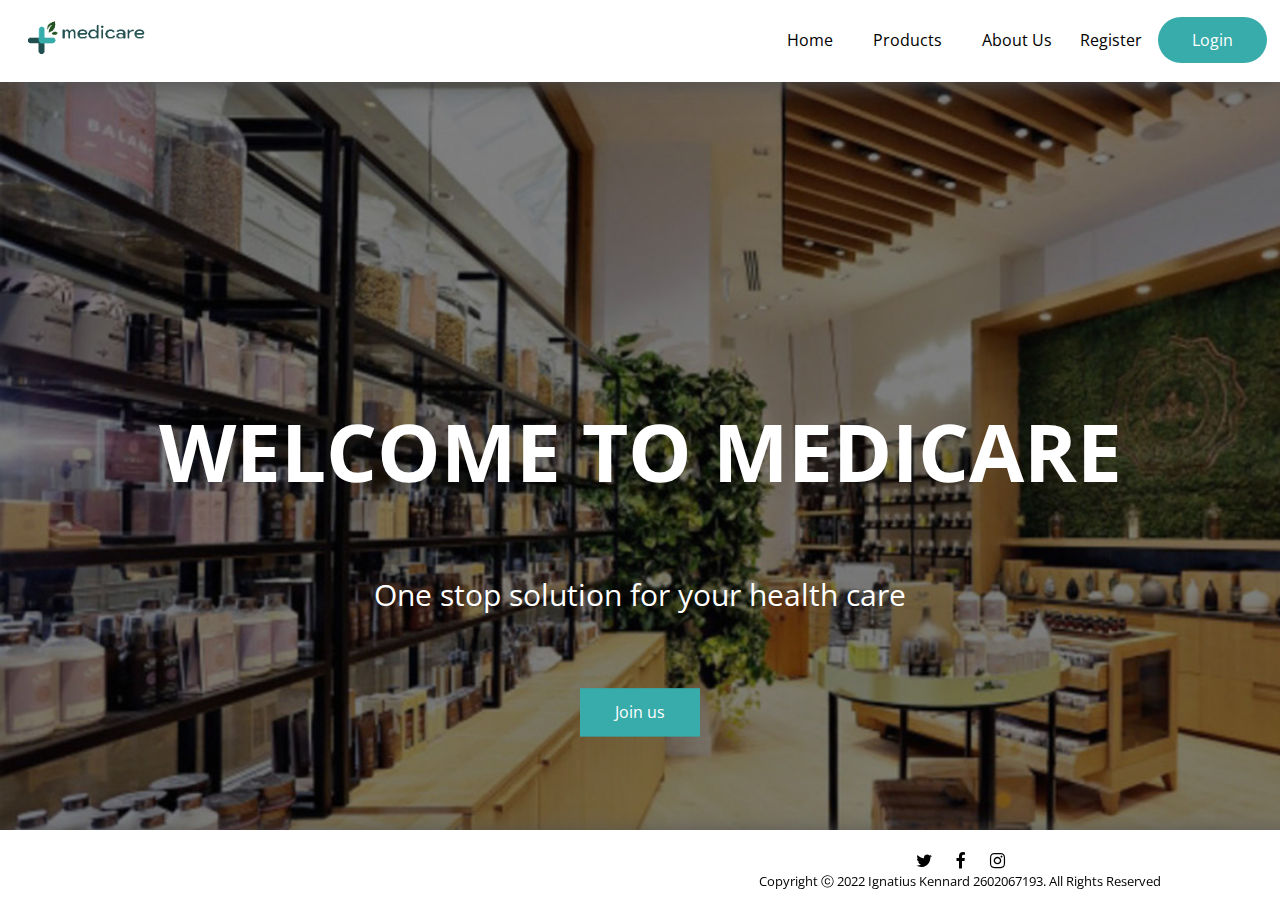
<file: Web/index.html>
<!DOCTYPE html>
<html lang="en">
<head>
    <meta charset="UTF-8">
    <meta http-equiv="X-UA-Compatible" content="IE=edge">
    <meta name="viewport" content="width=device-width, initial-scale=1.0">
    <title>Medicare - Home</title> <!-- Title shown in web -->
    <meta name="description" content="">
    <meta name="viewport" content="width=device-width", initial-scale="1">
    <link rel="icon" type="image/png" href="iconsmallroundcircle.png">
    <link rel="stylesheet" href="style.css"> <!-- connector between html and css file-->
    <link rel="preconnect" href="https://fonts.googleapis.com"> <!-- font for web -->
    <link rel="preconnect" href="https://fonts.gstatic.com" crossorigin>
    <link href="https://fonts.googleapis.com/css2?family=Open+Sans&display=swap" rel="stylesheet"> <!-- font for web-->
    <link rel="stylesheet" href="https://cdnjs.cloudflare.com/ajax/libs/font-awesome/4.7.0/css/font-awesome.min.css" />  <!-- icons for socials-->

    <style>
      body {
        background-image: url('homeblack.jpg');
        background-repeat: no-repeat;
        background-attachment: fixed;
        background-size: cover;
        }
    </style>
</head>
<body>
     <section class = "header">
        <nav>
         <a href="index.html"><img src=icon.png></a>
            <div class = "nav-links">
                <ul>
                    <li><a href="index.html">Home</a></li>
                <div class="dropbtn">
                    <li><a href="">Products</a></li>
                        <div class="dropdown-content">
                            <a href="">Healthcare</a>
                            <a href="cosmetic.html">Cosmetic</a>
                            <a href="">Misc.</a>
                        </div>
                </div>
                    <li><a href="about.html">About Us</a></li>
                    <li><a href="register.html">Register</a></li>
                    <a href="login.html" class="loginbutton">Login</a></li>
                </ul>
            </div>
        </nav>
    </section>
        <div class="text-box">
            <h1> WELCOME TO MEDICARE</h1>
            <p>One stop solution for your health care</p>
            <a href="" class="joinusbox">Join us</a>
        </div>

        <div class ="footer">
            <footer>
                <div class="footercontent">
                <ul class="socials">
                    <li><a href="#"><i class= "fa fa-twitter"></i></a></li>
                    <li><a href="#"><i class= "fa fa-facebook"></i></a></li>
                    <li><a href="#"><i class= "fa fa-instagram"></i></a></li>
                </ul>
                <p class="copyright">Copyright ⓒ 2022 Ignatius Kennard 2602067193. All Rights Reserved</p>
                </div>
            </footer>
        </div>
</body>
</html>
</file>
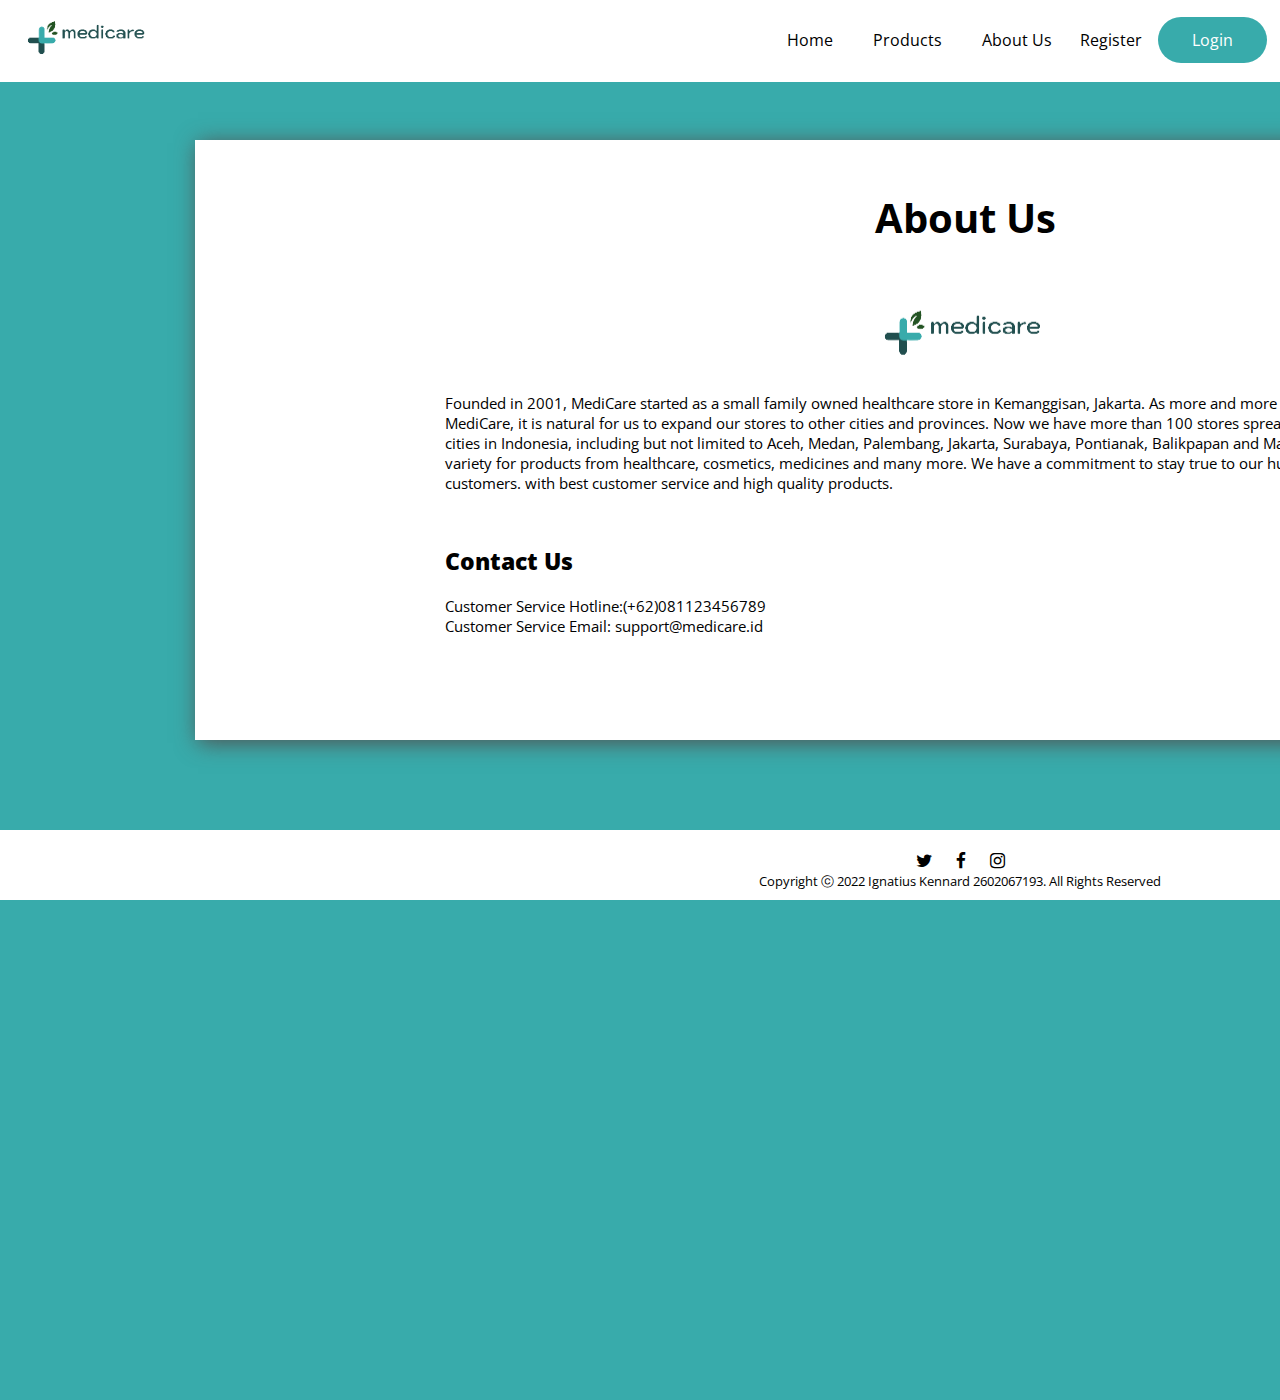
<file: Web/about.html>
<!DOCTYPE html>
<html lang="en">
<head>
    <meta charset="UTF-8">
    <meta http-equiv="X-UA-Compatible" content="IE=edge">
    <meta name="viewport" content="width=device-width, initial-scale=1.0">
    <title>Medicare - About Us</title> <!-- Title shown in web -->
    <meta name="description" content="">
    <meta name="viewport" content="width=device-width", initial-scale="1">
    <link rel="icon" type="image/png" href="iconsmallroundcircle.png">
    <link rel="stylesheet" href="about.css"> <!-- connector between html and css file-->
    <link rel="preconnect" href="https://fonts.googleapis.com"> <!-- font for web -->
    <link rel="preconnect" href="https://fonts.gstatic.com" crossorigin>
    <link href="https://fonts.googleapis.com/css2?family=Open+Sans&display=swap" rel="stylesheet"> <!-- font for web-->
    <link rel="stylesheet" href="https://cdnjs.cloudflare.com/ajax/libs/font-awesome/4.7.0/css/font-awesome.min.css" />  <!-- icons for socials-->


</head>

<style>
    body{
        background-color: #38abab;
    }
</style>
<body scroll="no" style="overflow: hidden">
    <section class = "header">
        <nav>
         <a href="index.html"><img src=icon.png></a>
            <div class = "nav-links">
                <ul>
                    <li><a href="index.html">Home</a></li>
                    <div class="dropbtn">
                        <li><a href="">Products</a></li>
                            <div class="dropdown-content">
                                <a href="">Healthcare</a>
                                <a href="cosmetic.html">Cosmetic</a>
                                <a href="">Misc.</a>
                            </div>
                    </div>
                    <li><a href="about.html">About Us</a></li>
                    <li><a href="register.html">Register</a></li>
                    <a href="login.html" class="loginbutton">Login</a></li>
                </ul>
            </div>
        </nav>
    </section>
    <div class = "aboutus">
       <h1>About Us</h1>
    <div class = "logo">
        <a href="index.html"><img src=icon.png></a>
    </div>
    <div class="aboutuscontent">
       <p>Founded in 2001, MediCare started as a small family owned healthcare store in Kemanggisan, Jakarta. As more and more people get to know about
        MediCare, it is natural for us to expand our stores to other cities and provinces. Now we have more than 100 stores spread out in almost every major cities
        in Indonesia, including but not limited to Aceh, Medan, Palembang, Jakarta, Surabaya, Pontianak, Balikpapan and Makassar. We also offers a wider variety
        for products from healthcare, cosmetics, medicines and many more. We have a commitment to stay true to our humble origin and serving our customers.
        with best customer service and high quality products. 
       </p>
       <div class="contactus">
       <h2><b>Contact Us</b></h2>
       </div>
       <div class="customerservice">
        <p>
        Customer Service Hotline:(+62)081123456789
        </p>
        <p>
        Customer Service Email: support@medicare.id
        </p>
        </div>
     </div>
     </div>
    
        <div class ="footer">
            <footer>
                <div class="footercontent">
                <ul class="socials">
                    <li><a href="#"><i class= "fa fa-twitter"></i></a></li>
                    <li><a href="#"><i class= "fa fa-facebook"></i></a></li>
                    <li><a href="#"><i class= "fa fa-instagram"></i></a></li>
                </ul>
                <p class="copyright">Copyright ⓒ 2022 Ignatius Kennard 2602067193. All Rights Reserved</p>
                </div>
            </footer>
        </div>
</body>
</html>
</file>
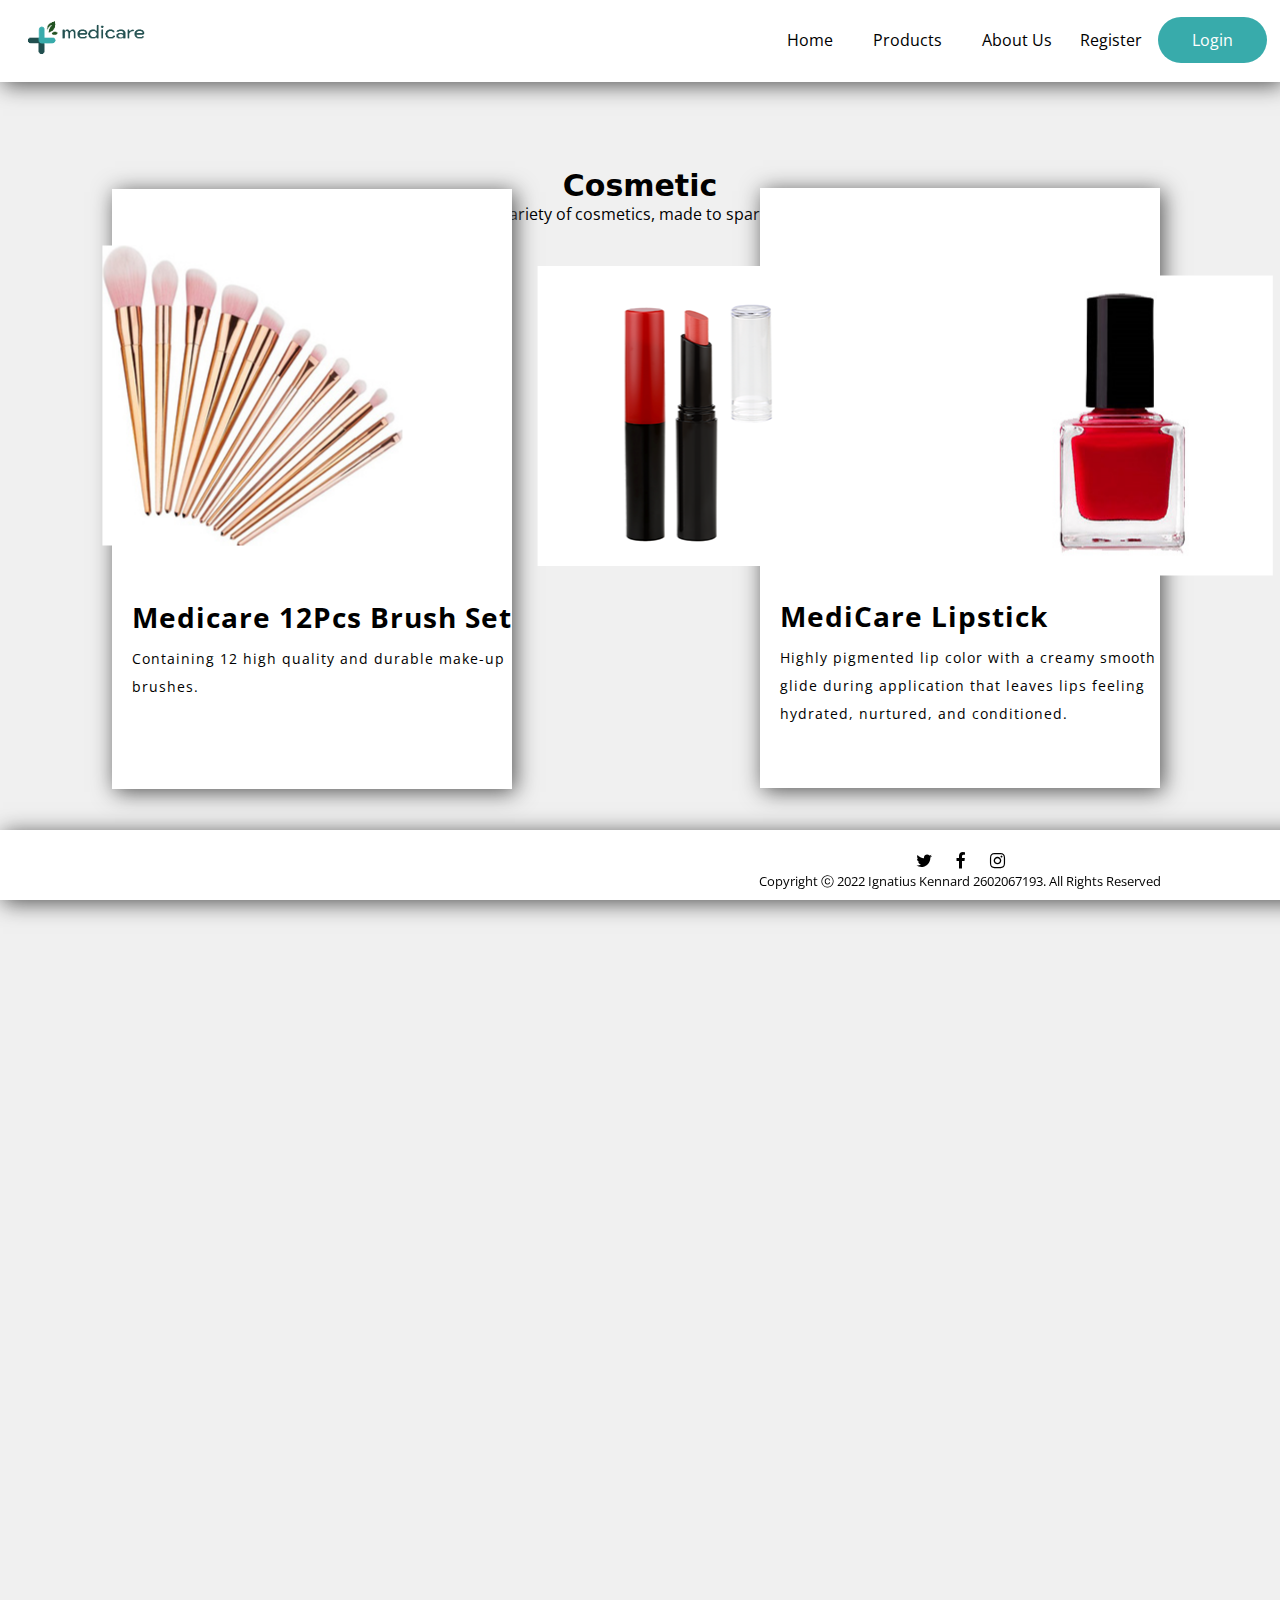
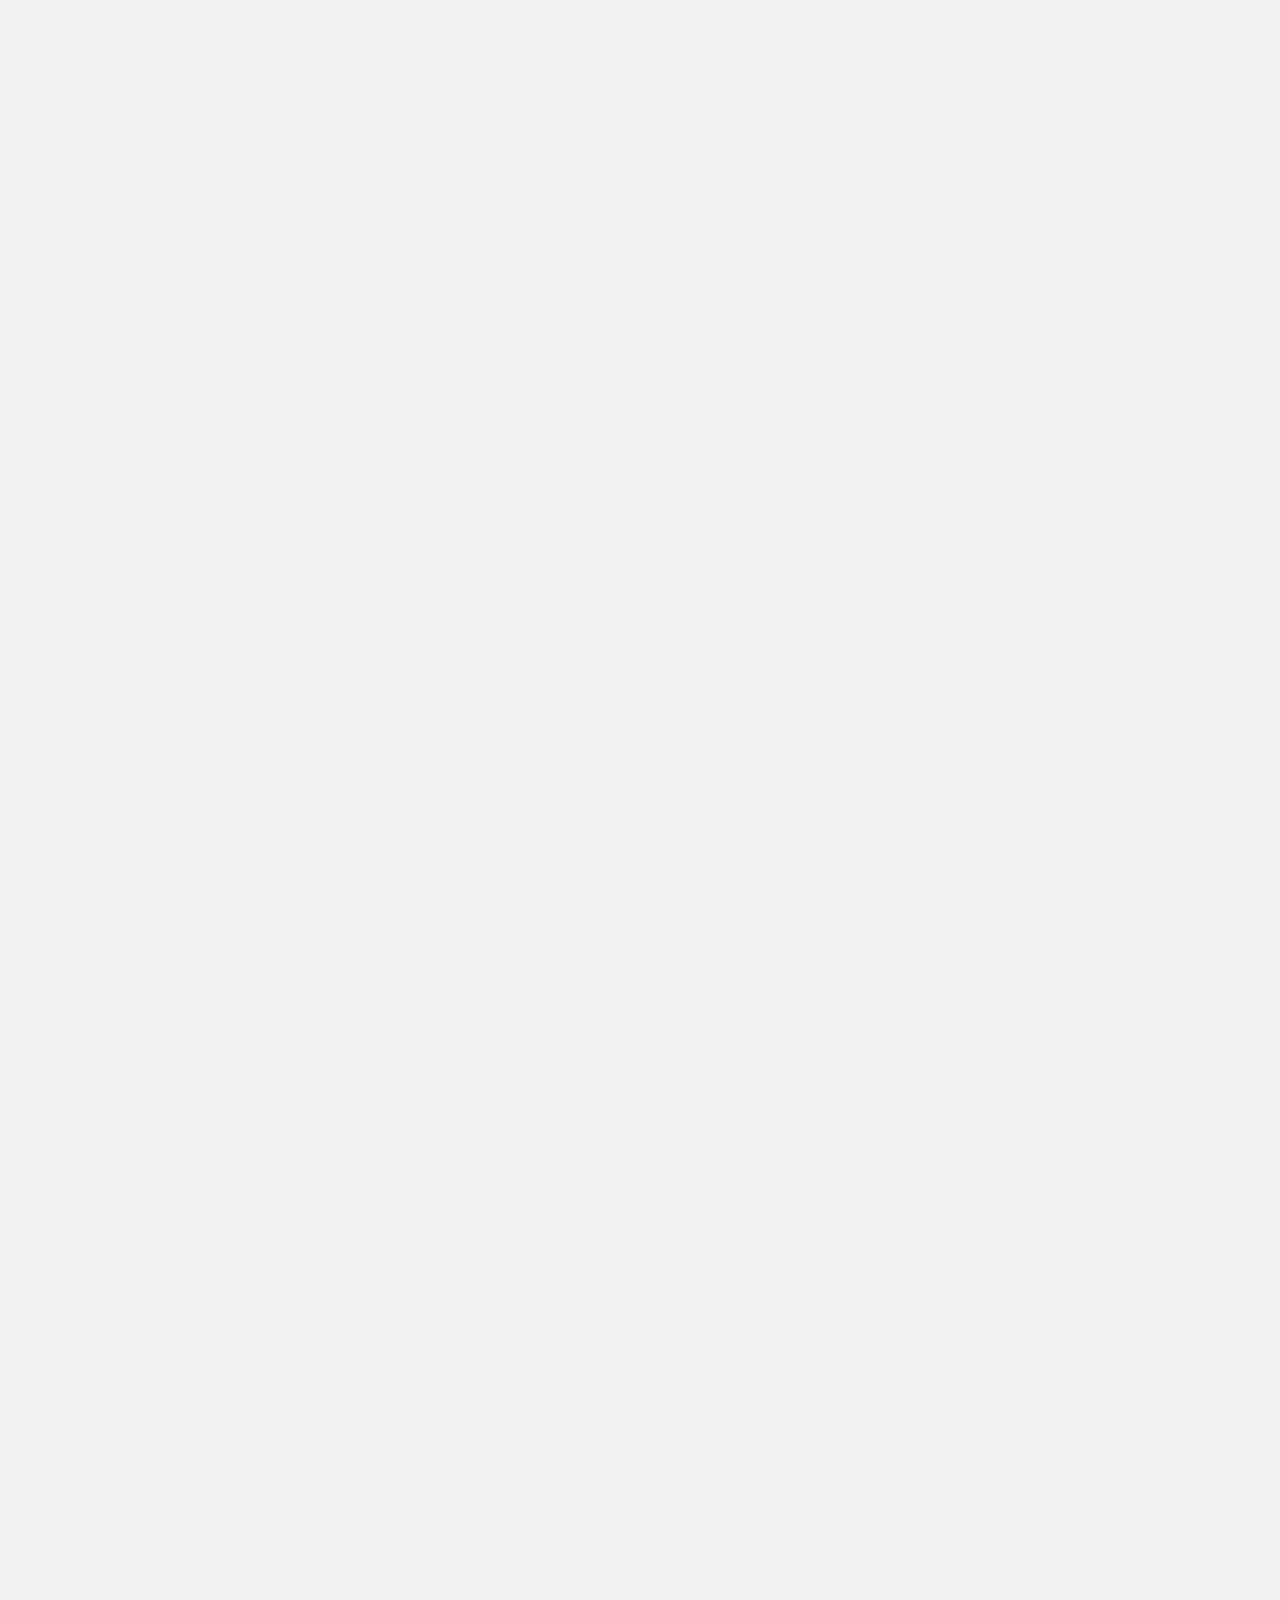
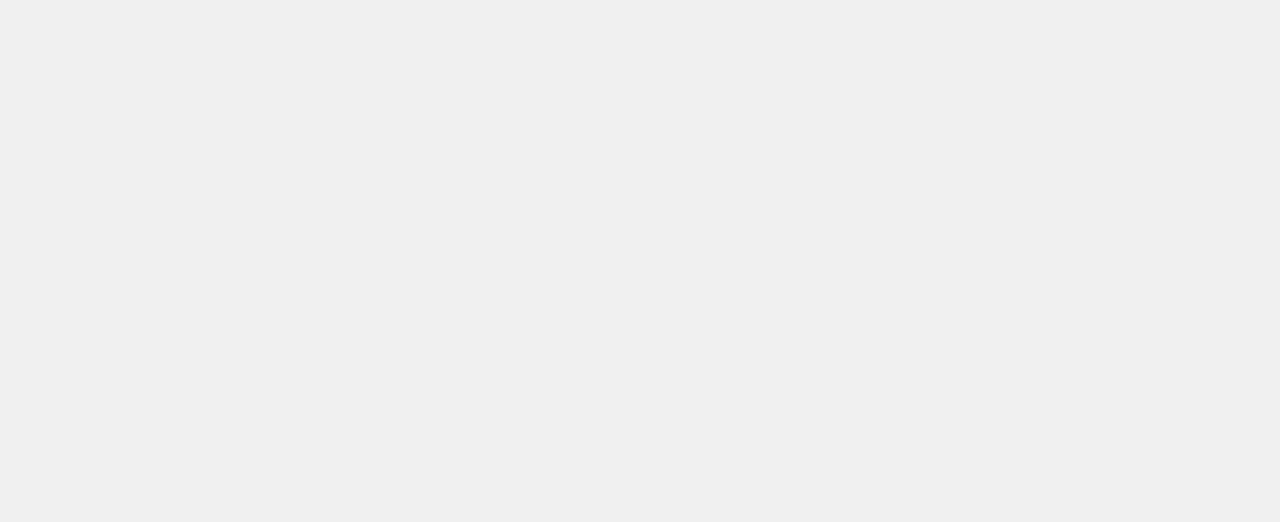
<file: Web/cosmetic.html>
<!DOCTYPE html>
<html lang="en">
<head>
    <meta charset="UTF-8">
    <meta http-equiv="X-UA-Compatible" content="IE=edge">
    <meta name="viewport" content="width=device-width, initial-scale=1.0">
    <title>Medicare - Cosmetic</title> <!-- Title shown in web -->
    <meta name="description" content="">
    <meta name="viewport" content="width=device-width", initial-scale="1">
    <link rel="icon" type="image/png" href="iconsmallroundcircle.png">
    <link rel="stylesheet" href="cosmetic.css"> <!-- connector between html and css file-->
    <link rel="preconnect" href="https://fonts.googleapis.com"> <!-- font for web -->
    <link rel="preconnect" href="https://fonts.gstatic.com" crossorigin>
    <link href="https://fonts.googleapis.com/css2?family=Open+Sans&display=swap" rel="stylesheet"> <!-- font for web-->
    <link rel="stylesheet" href="https://cdnjs.cloudflare.com/ajax/libs/font-awesome/4.7.0/css/font-awesome.min.css" />  <!-- icons for socials-->

    <style>
      body{
        background-color: rgb(240, 240, 240);
      }

    </style>
</head>
<body scroll="no" style="overflow:hidden;"> <!--scroll = no style overflow:hidden-->
    <section class = "header">
        <nav>
         <a href="index.html"><img src=icon.png></a>
            <div class = "nav-links">
                <ul>
                    <li><a href="index.html">Home</a></li>
                <div class="dropbtn">
                    <li><a href="">Products</a></li>
                        <div class="dropdown-content">
                            <a href="">Healthcare</a>
                            <a href="cosmetic.html">Cosmetic</a>
                            <a href="">Misc.</a>
                        </div>
                </div>
                    <li><a href="about.html">About Us</a></li>
                    <li><a href="register.html">Register</a></li>
                    <a href="login.html" class="loginbutton">Login</a></li>
                </ul>
            </div>
        </nav>
    </section>
      
 <div class="itemlisting">
    <div class="item1">
        <div class="pageheader">
            <h1>Cosmetic</h1>
            <p>Choose from a wide variety of cosmetics, made to spark the beauty inside you</p>
        </div>
        <div class="box1">
            <h1>Medicare 12Pcs Brush Set</h1>
            <p> Containing 12 high quality and durable make-up brushes.</p>
        </div>
        <div class="itemimage"><a href="cosmetic.html"><img src=brush300.jpg></a></div>
    </div>

    <div class="item2">
        <div class="box2">
            <h1> MediCare Lipstick </h1>
            <p>Highly pigmented lip color with a creamy smooth glide during application that leaves lips feeling hydrated, nurtured, and conditioned.</p>
        </div>
        <div class="itemimage2"><a href="cosmetic.html"><img src=lipstick300.png></a></div>
    </div>
    
    <div class="item3">
    <div class="box3">
            <h1> MediCare Nail Polish </h1> <!--best selling-->
            <p>Choose from a wide variety of colors, guaranteed to last long and easily removable.</p>
        </div>
        <div class="bestselling">
            <h1>Best Selling !</h1>
        </div>
        <div class="itemimage3"><a href="cosmetic.html"><img src=nail_polish300.jpg></div>
    </div>
</div>

      <div class ="footer">
            <footer>
                <div class="footercontent">
                <ul class="socials">
                    <li><a href="#"><i class= "fa fa-twitter"></i></a></li>
                    <li><a href="#"><i class= "fa fa-facebook"></i></a></li>
                    <li><a href="#"><i class= "fa fa-instagram"></i></a></li>
                </ul>
                <p class="copyright">Copyright ⓒ 2022 Ignatius Kennard 2602067193. All Rights Reserved</p>
                </div>
            </footer>
        </div>

</body>
</html>
</file>
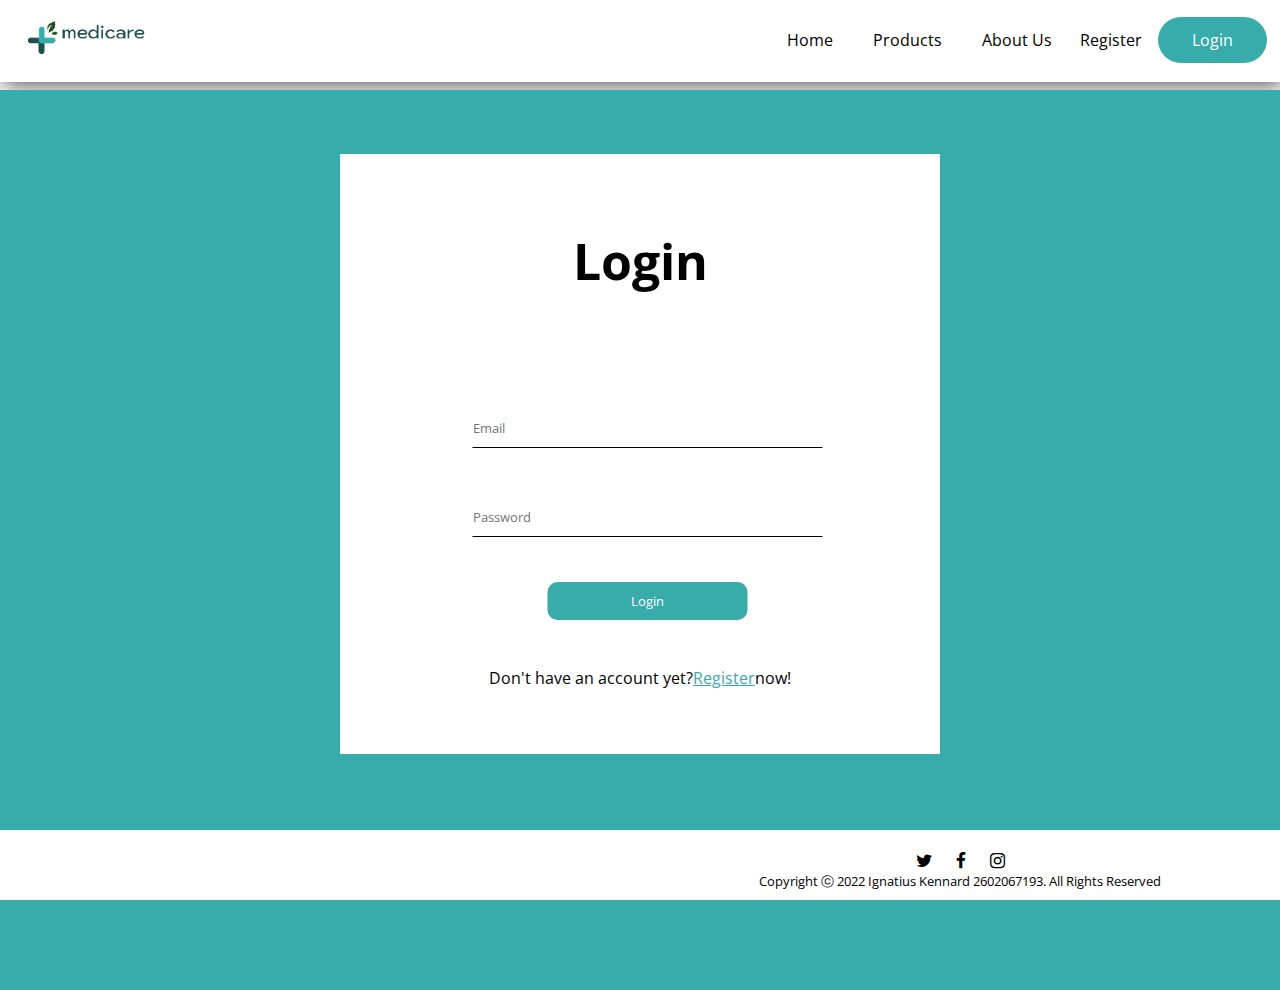
<file: Web/login.html>
<!DOCTYPE html>
<html lang="en">
<head>
    <meta charset="UTF-8">
    <meta http-equiv="X-UA-Compatible" content="IE=edge">
    <meta name="viewport" content="width=device-width, initial-scale=1.0">
    <title>Medicare - Login</title> <!-- Title shown in web -->
    <meta name="description" content="">
    <meta name="viewport" content="width=device-width", initial-scale="1">
    <link rel="icon" type="image/png" href="iconsmallroundcircle.png">
    <link rel="stylesheet" href="login.css"> <!-- connector between html and css file-->
    <link rel="preconnect" href="https://fonts.googleapis.com"> <!-- font for web -->
    <link rel="preconnect" href="https://fonts.gstatic.com" crossorigin>
    <link href="https://fonts.googleapis.com/css2?family=Open+Sans&display=swap" rel="stylesheet"> <!-- font for web-->
    <link rel="stylesheet" href="https://cdnjs.cloudflare.com/ajax/libs/font-awesome/4.7.0/css/font-awesome.min.css" />  <!-- icons for socials-->
    <script src="login.js"></script>
 
</head>
<body scroll="no" style="overflow: hidden">
    <section class = "header">
        <nav>
         <a href="index.html"><img src=icon.png></a>
            <div class = "nav-links">
                <ul>
                    <li><a href="index.html">Home</a></li>
                <div class="dropbtn">
                    <li><a href="">Products</a></li>
                        <div class="dropdown-content">
                            <a href="">Healthcare</a>
                            <a href="cosmetic.html">Cosmetic</a>
                            <a href="">Misc.</a>
                        </div>
                </div>
                    <li><a href="about.html">About Us</a></li>
                    <li><a href="register.html">Register</a></li>
                    <a href="login.html" class="loginbutton">Login</a></li>
                </ul>
            </div>
        </nav>
    </section>
    
<div class="hero">
    <div class="form-box">
        <h1><center>Login</center></h1>
        <div class="registerbtn">
            <p>Don't have an account yet?<a href="register.html">Register</a>now!</p>
        </div>
        <form class="input-group">
            <input type="text" class="input-field" placeholder="Email" required id="email">
            <input type="text" class="input-field" placeholder="Password" required id="password">
            <input type="submit" class="submitbtn" value="Login" name="" oneclick="validate">
        </form>
    </div>
</div>

        <div class ="footer">
            <footer>
                <div class="footercontent">
                <ul class="socials">
                    <li><a href="#"><i class= "fa fa-twitter"></i></a></li>
                    <li><a href="#"><i class= "fa fa-facebook"></i></a></li>
                    <li><a href="#"><i class= "fa fa-instagram"></i></a></li>
                </ul>
                <p class="copyright">Copyright ⓒ 2022 Ignatius Kennard 2602067193. All Rights Reserved</p>
                </div>
            </footer>
        </div>

</body>
</html>
</file>
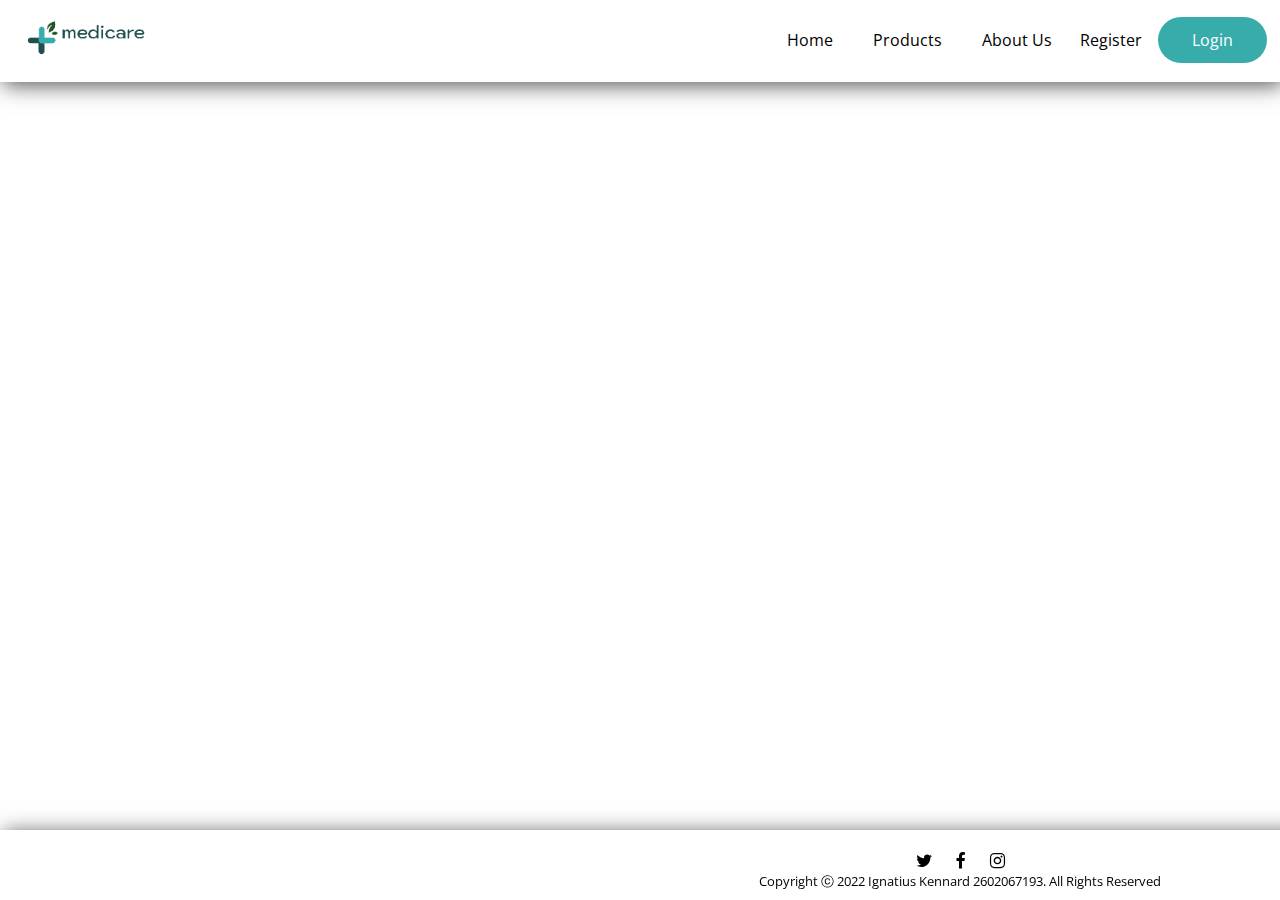
<file: Web/register.html>
<!DOCTYPE html>
<html lang="en">
<head>
    <meta charset="UTF-8">
    <meta http-equiv="X-UA-Compatible" content="IE=edge">
    <meta name="viewport" content="width=device-width, initial-scale=1.0">
    <title>Medicare - Home</title> <!-- Title shown in web -->
    <meta name="description" content="">
    <meta name="viewport" content="width=device-width", initial-scale="1">
    <link rel="icon" type="image/png" href="iconsmallroundcircle.png">
    <link rel="stylesheet" href="register.css"> <!-- connector between html and css file-->
    <link rel="preconnect" href="https://fonts.googleapis.com"> <!-- font for web -->
    <link rel="preconnect" href="https://fonts.gstatic.com" crossorigin>
    <link href="https://fonts.googleapis.com/css2?family=Open+Sans&display=swap" rel="stylesheet"> <!-- font for web-->
    <link rel="stylesheet" href="https://cdnjs.cloudflare.com/ajax/libs/font-awesome/4.7.0/css/font-awesome.min.css" />  <!-- icons for socials-->

    <style>

    </style>

</head>
<body>
     <section class = "header">
        <nav>
         <a href="index.html"><img src=icon.png></a>
            <div class = "nav-links">
                <ul>
                    <li><a href="index.html">Home</a></li>
                <div class="dropbtn">
                    <li><a href="">Products</a></li>
                        <div class="dropdown-content">
                            <a href="">Healthcare</a>
                            <a href="cosmetic.html">Cosmetic</a>
                            <a href="">Misc.</a>
                        </div>
                </div>
                    <li><a href="about.html">About Us</a></li>
                    <li><a href="">Register</a></li>
                    <a href="login.html" class="loginbutton">Login</a></li>
                </ul>
            </div>
        </nav>
    </section>



        <div class ="footer">
            <footer>
                <div class="footercontent">
                <ul class="socials">
                    <li><a href="#"><i class= "fa fa-twitter"></i></a></li>
                    <li><a href="#"><i class= "fa fa-facebook"></i></a></li>
                    <li><a href="#"><i class= "fa fa-instagram"></i></a></li>
                </ul>
                <p class="copyright">Copyright ⓒ 2022 Ignatius Kennard 2602067193. All Rights Reserved</p>
                </div>
            </footer>
        </div>
</body>
</html>
</file>
<file: Web/style.css>
*{
    box-sizing: border-box;
    margin: 0; 
    padding: 0;
    font-family: 'Open Sans', sans-serif; 
}
body {
    background-repeat: no-repeat;
  }

.loginbutton{
    background-color: #38abab;
    border-radius: 30px;
    text-decoration: none;
    color: white;
    padding: 12px 34px;
    font-size: 13; 
}

.loginbutton a:hover{
    background-color:  #2f9191;
}

.loginbutton:hover{
    background-color: #2f9191;
    border: none;
}

.header{
    min-height: 100vh;
    width: 100%;
    background-color: linear-gradient(rgba(4,9,30,0.7));
    position: relative;
}

nav{
    display: flex;
    padding: 1% 1%;
    justify-content: space-between;
    align-items: center;
    background-color:white;
    box-shadow: 3px 3px 21px #525252;
}

nav img{
    width: 150px; 
}

.nav-links{
    flex: 1; 
    text-align: right;
}

.nav-links ul li{
    list-style: none;
    display: inline-block;
    padding: 8px 12px; 
    position: relative;
}
.nav-links ul li a{
    color: black; 
    text-decoration: none ;
    font-size : 16px; 
}

.nav-links ul li::after{
    content: '';
    width: 0%;
    height: 2px;
    background: #38abab;
    display: block; 
    margin: auto;
    transition: 0.5s; 
}

.nav-links ul li:hover::after{
    width: 100%; 
}

.dropbtn{
    list-style: none;
    display: inline-block;
    padding: 8px 12px; 
    position: relative;
}

.dropdown-content{
    display: none;
    position: absolute;
    background-color: #f1f1f1;
    min-width: 50px;
    box-shadow: 3px 3px 21px #525252;;
    z-index: 1;
    border-radius: 4px;
    text-align: left;
    
}

.dropdown-content a{
    color: black; 
    padding: 12px 16px; 
    text-decoration: none;
    display: block;
    border-radius: 4px;
}

.dropbtn:hover .dropdown-content{display:block;}

.dropdown-content a:hover{color: #38abab;}

.text-box{
    width: 100%;
    color: white;
    position: absolute;
    top: 50%;
    left: 50%; 
    transform: translate(-50%, -20%); 
    text-align: center;
    vertical-align: middle;
}

.text-box h1{
    font-size: 80px; 

}

.text-box p{
    margin: 10px 0 40px;
    padding: 10px;
    font-size: 30px;
    color: white;
    transform: translate(0%, 80%);
}

.joinusbox{
    display: inline-block;
    text-decoration: none;
    color: white;
    border: 1px solid #38abab;
    background-color: #38abab;
    padding: 12px 34px;
    font-size: 20;
    transform: translate(0%, 150%);
}


.footer{
    position: fixed; 
    bottom: 0px; 
    text-align: center;
    vertical-align: bottom;
    color: black;
    border: 1px;
    background-color: white;
    width: 1920px; 
    height: 70px; 
    padding-top: 20px;
    box-shadow: 3px 3px 21px #525252;
}

.socials li{
    display: inline;
    padding: 10px 10px; 
}

.socials a i{
    color : black; 
    font-size: 1.1rem;
}

.copyright{
    color: black;
    font-size: small;
}
</file>
<file: Web/about.css>
*{
    box-sizing: border-box;
    margin: 0; 
    padding: 0;
    font-family: 'Open Sans', sans-serif; 
}
body {
    background-repeat: no-repeat;
  }

.loginbutton{
    background-color: #38abab;
    border-radius: 30px;
    text-decoration: none;
    color: white;
    padding: 12px 34px;
    font-size: 13; 
}

.loginbutton a:hover{
    background-color:  #2f9191;
}

.loginbutton:hover{
    background-color: #2f9191;
    border: none;
}

.header{
    min-height: 100vh;
    width: 100%;
    background-color: linear-gradient(rgba(4,9,30,0.7));
    position: relative;
}

nav{
    display: flex;
    padding: 1% 1%;
    justify-content: space-between;
    align-items: center;
    background-color:white;
    /* box-shadow: 3px 3px 21px #525252; */
}

nav img{
    width: 150px; 
}

.nav-links{
    flex: 1; 
    text-align: right;
}

.nav-links ul li{
    list-style: none;
    display: inline-block;
    padding: 8px 12px; 
    position: relative;
}
.nav-links ul li a{
    color: black; 
    text-decoration: none ;
    font-size : 16px; 
}

.nav-links ul li::after{
    content: '';
    width: 0%;
    height: 2px;
    background: #38abab;
    display: block; 
    margin: auto;
    transition: 0.5s; 
}

.nav-links ul li:hover::after{
    width: 100%; 
}

.dropbtn{
    list-style: none;
    display: inline-block;
    padding: 8px 12px; 
    position: relative;
}

.dropdown-content{
    display: none;
    position: absolute;
    background-color: #f1f1f1;
    min-width: 50px;
    box-shadow: 3px 3px 21px #525252;;
    z-index: 1;
    border-radius: 4px;
    text-align: left;
    
}

.dropdown-content a{
    color: black; 
    padding: 12px 16px; 
    text-decoration: none;
    display: block;
    border-radius: 4px;
}

.dropbtn:hover .dropdown-content{display:block;}

.dropdown-content a:hover{color: #38abab;}

.aboutus{
  height: 600px;
  width: 1500px;
  background-color: white;
  display: absolute;
  text-align: center;
  transform: translate(13%, -110%);
  box-shadow: 3px 3px 21px #525252;
  padding-top: 50px;
  padding-bottom: 10px; 
  padding-left: 40px;
  font-size: 20px;
  margin-top: -100px;
 
}

.logo{
    transform: translate(0%, 75%);
}

.aboutuscontent{
    height: 500px;
    width: 1050px;
    background: none;
    display: absolute;
    text-align: left;
    transform: translate(20%, 15%);
    font-size: 15px;
}

.contactus{
    height: 250px;
    width: 250px;
    background: none;
    display: absolute;
    text-align: left;
    transform: translate(0%, 5%);
    font-size: 15px;
    margin-top: 40px;
}

.customerservice{
    height: 250px;
    width: 500px;
    background: none;
    display: absolute;
    text-align: left;
    transform: translate(0%, -75%);
    font-size: 15px;
}

.footer{
    position: fixed; 
    bottom: 0px; 
    text-align: center;
    vertical-align: bottom;
    color: black;
    border: 1px;
    background-color: white;
    width: 1920px; 
    height: 70px; 
    padding-top: 20px;
    /* box-shadow: 3px 3px 21px #525252; */

}

.socials ul{
    min-width: 696px;
	list-style: none;
	padding-top: 20px;
    color: black; 
    font-size: 30px;
}

.socials li{
    display: inline;
    padding: 10px 10px; 
}

.socials a i{
    color : black; 
    font-size: 1.1rem;
}

.copyright{
    color: black;
    font-size: small;
}
</file>
<file: Web/cosmetic.css>
*{
    box-sizing: border-box;
    margin: 0; 
    padding: 0;
    font-family: 'Open Sans', sans-serif; 
}
body {
    background-repeat: no-repeat;
  }

.loginbutton{
    background-color: #38abab;
    border-radius: 30px;
    text-decoration: none;
    color: white;
    padding: 12px 34px;
    font-size: 13; 
}

.loginbutton a:hover{
    background-color:  #2f9191;
}

.loginbutton:hover{
    background-color: #2f9191;
    border: none;
}

.header{
    min-height: 100vh;
    width: 100%;
    background-color: linear-gradient(rgba(4,9,30,0.7));
    position: relative;
}

nav{
    display: flex;
    padding: 1% 1%;
    justify-content: space-between;
    align-items: center;
    background-color:white;
    box-shadow: 3px 3px 21px #525252;
}

nav img{
    width: 150px; 
}

.nav-links{
    flex: 1; 
    text-align: right;
}

.nav-links ul li{
    list-style: none;
    display: inline-block;
    padding: 8px 12px; 
    position: relative;
}
.nav-links ul li a{
    color: black; 
    text-decoration: none ;
    font-size : 16px; 
}

.nav-links ul li::after{
    content: '';
    width: 0%;
    height: 2px;
    background: #38abab;
    display: block; 
    margin: auto;
    transition: 0.5s; 
}

.nav-links ul li:hover::after{
    width: 100%; 
}

.dropbtn{
    list-style: none;
    display: inline-block;
    padding: 8px 12px; 
    position: relative;
}

.dropdown-content{
    display: none;
    position: absolute;
    background-color: #f1f1f1;
    min-width: 50px;
    box-shadow: 3px 3px 21px #525252;;
    z-index: 1;
    border-radius: 4px;
    text-align: left;
    
}

.dropdown-content a{
    color: black; 
    padding: 12px 16px; 
    text-decoration: none;
    display: block;
    border-radius: 4px;
}

.dropbtn:hover .dropdown-content{display:block;}

.dropdown-content a:hover{color: #38abab;}

.pageheader{
    transform: translate(0%,-1285%);
    text-align: center;
    justify-content: center;
}

.pageheader h1{
    font-size:30px;
    font-family: system-ui, -apple-system, BlinkMacSystemFont, 'Segoe UI', Roboto, Oxygen, Ubuntu, Cantarell, 'Open Sans', 'Helvetica Neue', sans-serif;

}   

.itemtxt{
    transform: translate(50%,-100%);
}


.bestselling{
   height: 50px;
   width: 200px;
   padding: 5px;
   background-color: yellow;
   transform: translate(700%,-6260%);
   text-align: center;
   vertical-align: center;
   position: relative;
   z-index: 1;
   font-size: smaller;
}

.box1{
    border: 1px;
    height: 600px;
    width: 400px;
    background-color: white;
    transform:translate(28%, -128%);
    box-shadow: 3px 3px 21px #525252;;
    padding-top: 400px;
    padding-left: 20px;
    font-size: 14px;
    letter-spacing: 1px;
    line-height: 2;
}

.itemimage{
    width: 50%;
    transform:translate(16%, -430%);
}

.box2{
    border: 1px;
    height: 600px;
    width: 400px;
    background-color: white;
    transform:translate(190%, -279%);
    box-shadow: 3px 3px 21px #525252;;
    padding-top: 400px;
    padding-left: 20px;
    font-size: 14px;
    letter-spacing: 1px;
    line-height: 2;
}

.box2 h1{
    text-align: left;
}

.itemimage2{
    width: 50%;
    transform: translate(84%, -720%);
}

.box3{
    border: 1px;
    height: 600px;
    width: 400px;
    background-color: white;
    transform:translate(350%, -430%);
    box-shadow: 3px 3px 21px #525252;;
    padding-top: 400px;
    padding-left: 20px;
    font-size: 14px;
    letter-spacing: 1px;
    line-height: 2;
}

.box3 h1{
    text-align: left;
}

.itemimage3{
    width: 50%;
    transform: translate(152%, -1030%);
}



.footer{
    position: fixed; 
    bottom: 0px; 
    text-align: center;
    vertical-align: bottom;
    color: black;
    border: 1px;
    background-color: white;
    width: 1920px; 
    height: 70px; 
    padding-top: 20px;
    box-shadow: 3px 3px 21px #525252;

}

.socials ul{
    min-width: 696px;
	list-style: none;
	padding-top: 20px;
    color: black; 
    font-size: 30px;
}

.socials li{
    display: inline;
    padding: 10px 10px; 
}

.socials a i{
    color : black; 
    font-size: 1.1rem;
}

.copyright{
    color: black;
    font-size: small;
}
</file>
<file: Web/login.css>
*{
    box-sizing: border-box;
    margin: 0; 
    padding: 0;
    font-family: 'Open Sans', sans-serif; 
}
body {
    background-repeat: no-repeat;
  }

.loginbutton{
    background-color: #38abab;
    border-radius: 30px;
    text-decoration: none;
    color: white;
    padding: 12px 34px;
    font-size: 13; 
}

.loginbutton a:hover{
    background-color:  #2f9191;
}

.loginbutton:hover{
    background-color: #2f9191;
    border: none;
}

.header{
    min-height: 100vh;
    width: 100%;
    background-color: linear-gradient(rgba(4,9,30,0.7));
    position: relative;
}

nav{
    display: flex;
    padding: 1% 1%;
    justify-content: space-between;
    align-items: center;
    background-color:white;
    box-shadow: 3px 3px 21px #525252;
}

nav img{
    width: 150px; 
}

.nav-links{
    flex: 1; 
    text-align: right;
}

.nav-links ul li{
    list-style: none;
    display: inline-block;
    padding: 8px 12px; 
    position: relative;
}
.nav-links ul li a{
    color: black; 
    text-decoration: none ;
    font-size : 16px; 
}

.nav-links ul li::after{
    content: '';
    width: 0%;
    height: 2px;
    background: #38abab;
    display: block; 
    margin: auto;
    transition: 0.5s; 
}

.nav-links ul li:hover::after{
    width: 100%; 
}

.dropbtn{
    list-style: none;
    display: inline-block;
    padding: 8px 12px; 
    position: relative;
}

.dropdown-content{
    display: none;
    position: absolute;
    background-color: #f1f1f1;
    min-width: 50px;
    box-shadow: 3px 3px 21px #525252;;
    z-index: 1;
    border-radius: 4px;
    text-align: left;
    
}

.dropdown-content a{
    color: black; 
    padding: 12px 16px; 
    text-decoration: none;
    display: block;
    border-radius: 4px;
}

.dropbtn:hover .dropdown-content{display:block;}

.dropdown-content a:hover{color: #38abab;}

.hero{
    height: 100%;
    width: 100%;
    background-color: #38abab;
    background-position: center;
    background-size: cover;
    position: absolute;
    transform: translate(0%,-90%);
    font-style: inherit;
    font-size: 25px;
}


.form-box{
    width: 600px;
    height: 600px; 
    position: relative;
    margin: 5% auto;
    background-color: #fff;
    padding: 5px;
   
}

.form-box h1{
    transform: translate(0%, 100%);
}

.input-group{
    top: 250px;
    left: 150px;
    position: absolute;
    width: 350px;
    transform: .5s;
    text-align: center;
    transform: translate(-5%);
}

.input-field{
    width: 100%;
    padding: 10px 0;
    margin: 5px 0;
    border-left: 0;
    border-top: 0;
    border-right: 0;
    border-bottom: 1px solid black;
    outline: none;
    background:transparent;
    margin-bottom: 45px;
}

.submitbtn{
    width: 200px;
    padding: 10px 30px;
    cursor: pointer;
    display: block;
    margin: auto;
    border: 0;
    outline: none;
    border-radius: 10px;
    background-color: #38abab;
    color: white;
}

.registerbtn{
    transform: translate(0%, 2000%);
    text-align: center;
    font-size: 16px;
}

.registerbtn a{
    color:#38abab;
}

.footer{
    position: fixed; 
    bottom: 0px; 
    text-align: center;
    vertical-align: bottom;
    color: black;
    border: 1px;
    background-color: white;
    width: 1920px; 
    height: 70px; 
    padding-top: 20px;

}

.socials ul{
    min-width: 696px;
	list-style: none;
	padding-top: 20px;
    color: black; 
    font-size: 30px;
}

.socials li{
    display: inline;
    padding: 10px 10px; 
}

.socials a i{
    color : black; 
    font-size: 1.1rem;
}

.copyright{
    color: black;
    font-size: small;
}
</file>
<file: Web/register.css>
*{
    box-sizing: border-box;
    margin: 0; 
    padding: 0;
    font-family: 'Open Sans', sans-serif; 
}
body {
    background-repeat: no-repeat;
  }

.loginbutton{
    background-color: #38abab;
    border-radius: 30px;
    text-decoration: none;
    color: white;
    padding: 12px 34px;
    font-size: 13; 
}

.loginbutton a:hover{
    background-color:  #2f9191;
}

.loginbutton:hover{
    background-color: #2f9191;
    border: none;
}

.header{
    min-height: 100vh;
    width: 100%;
    background-color: linear-gradient(rgba(4,9,30,0.7));
    position: relative;
}

nav{
    display: flex;
    padding: 1% 1%;
    justify-content: space-between;
    align-items: center;
    background-color:white;
    box-shadow: 3px 3px 21px #525252;
}

nav img{
    width: 150px; 
}

.nav-links{
    flex: 1; 
    text-align: right;
}

.nav-links ul li{
    list-style: none;
    display: inline-block;
    padding: 8px 12px; 
    position: relative;
}
.nav-links ul li a{
    color: black; 
    text-decoration: none ;
    font-size : 16px; 
}

.nav-links ul li::after{
    content: '';
    width: 0%;
    height: 2px;
    background: #38abab;
    display: block; 
    margin: auto;
    transition: 0.5s; 
}

.nav-links ul li:hover::after{
    width: 100%; 
}

.dropbtn{
    list-style: none;
    display: inline-block;
    padding: 8px 12px; 
    position: relative;
}

.dropdown-content{
    display: none;
    position: absolute;
    background-color: #f1f1f1;
    min-width: 50px;
    box-shadow: 3px 3px 21px #525252;;
    z-index: 1;
    border-radius: 4px;
    text-align: left;
    
}

.dropdown-content a{
    color: black; 
    padding: 12px 16px; 
    text-decoration: none;
    display: block;
    border-radius: 4px;
}

.dropbtn:hover .dropdown-content{display:block;}

.dropdown-content a:hover{color: #38abab;}



.footer{
    position: fixed; 
    bottom: 0px; 
    text-align: center;
    vertical-align: bottom;
    color: black;
    border: 1px;
    background-color: white;
    width: 1920px; 
    height: 70px; 
    padding-top: 20px;
    box-shadow: 3px 3px 21px #525252;
}

.socials li{
    display: inline;
    padding: 10px 10px; 
}

.socials a i{
    color : black; 
    font-size: 1.1rem;
}

.copyright{
    color: black;
    font-size: small;
}
</file>
